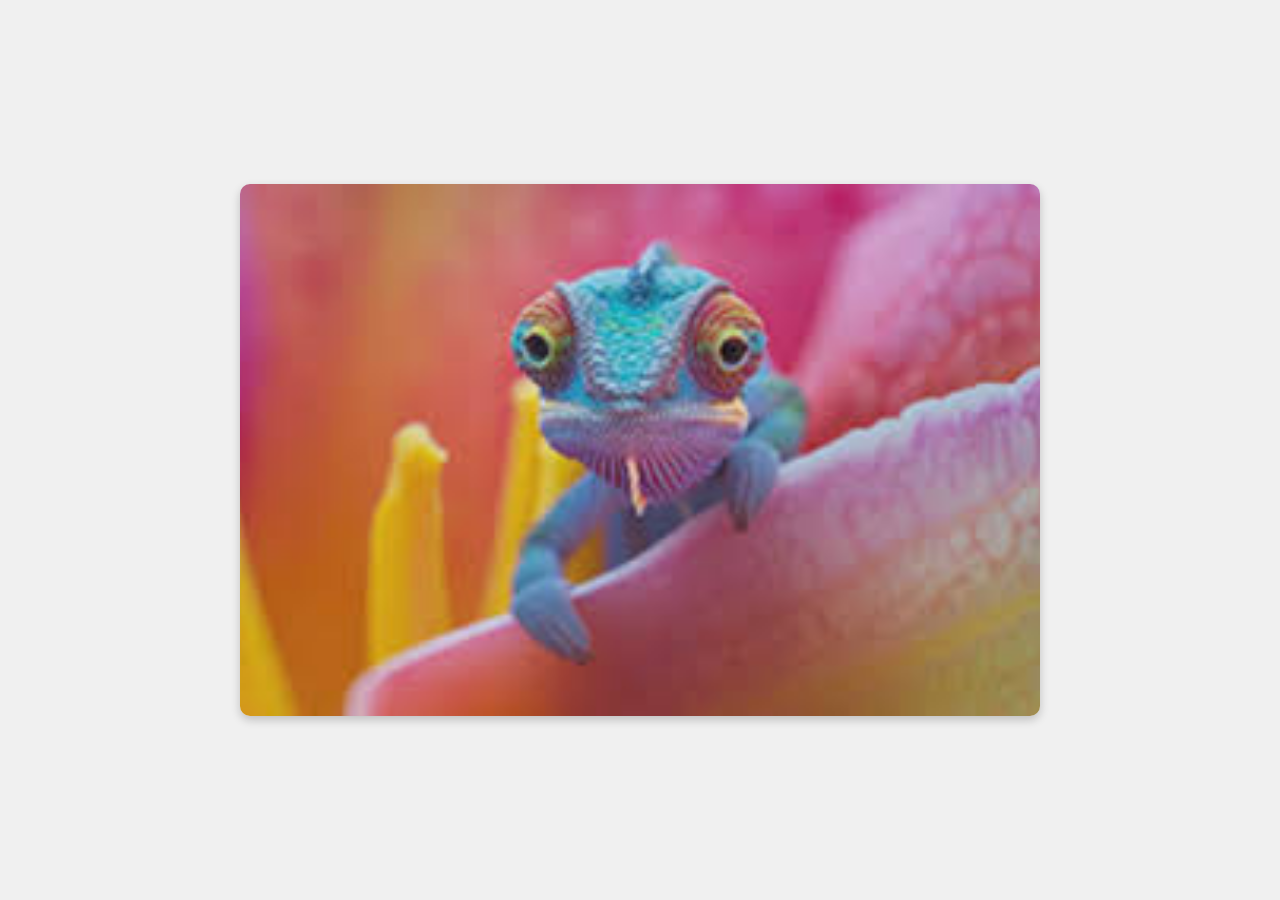
<file: crousal.html>
<!DOCTYPE html>
<html lang="en">
<head>
    <meta charset="UTF-8">
    <meta name="viewport" content="width=device-width, initial-scale=1.0">
    <title>Dynamic Photo Carousel</title>
    <style>
        body {
            margin: 0;
            font-family: Arial, sans-serif;
            display: flex;
            justify-content: center;
            align-items: center;
            height: 100vh;
            background-color: #f0f0f0;
        }

        .carousel-container {
            width: 90%;
            max-width: 800px;
            overflow: hidden;
            border-radius: 10px;
            box-shadow: 0 4px 10px rgba(0, 0, 0, 0.2);
        }

        .carousel {
            display: flex;
            transition: transform 1s ease-in-out;
        }

        .carousel img {
            width: 100%;
            flex-shrink: 0;
            object-fit: cover;
        }
    </style>
</head>
<body>
<div class="carousel-container">
    <div class="carousel"></div>
</div>

<script>
    document.addEventListener('DOMContentLoaded', () => {
        const imageFolder = './assets/picture/'; // Path to the folder containing images
        const carousel = document.querySelector('.carousel');
        const images = [
            `${imageFolder}image1.jpeg`,
            `${imageFolder}image2.jpeg`,
            `${imageFolder}image3.jpeg`
        ]; // Add image paths manually
        let currentIndex = 0;

        // Populate the carousel with images
        images.forEach((image) => {
            const imgElement = document.createElement('img');
            imgElement.src = image;
            imgElement.alt = "Carousel Image";
            carousel.appendChild(imgElement);
        });

        // Clone the first image for seamless looping
        const firstImageClone = carousel.firstElementChild.cloneNode(true);
        carousel.appendChild(firstImageClone);

        // Start carousel animation
        const totalImages = images.length + 1; // Include the cloned image
        setInterval(() => {
            currentIndex++;

            if (currentIndex === totalImages) {
                // Reset to the first image (seamlessly)
                carousel.style.transition = 'none';
                carousel.style.transform = 'translateX(0)';
                currentIndex = 0;
                // Allow the transition for the next cycle
                setTimeout(() => {
                    carousel.style.transition = 'transform 1s ease-in-out';
                }, 5);
            } else {
                carousel.style.transform = `translateX(-${currentIndex * 100}%)`;
            }
        }, 2000); // Change image every 1 second
    });
</script>
</body>
</html>
</file>
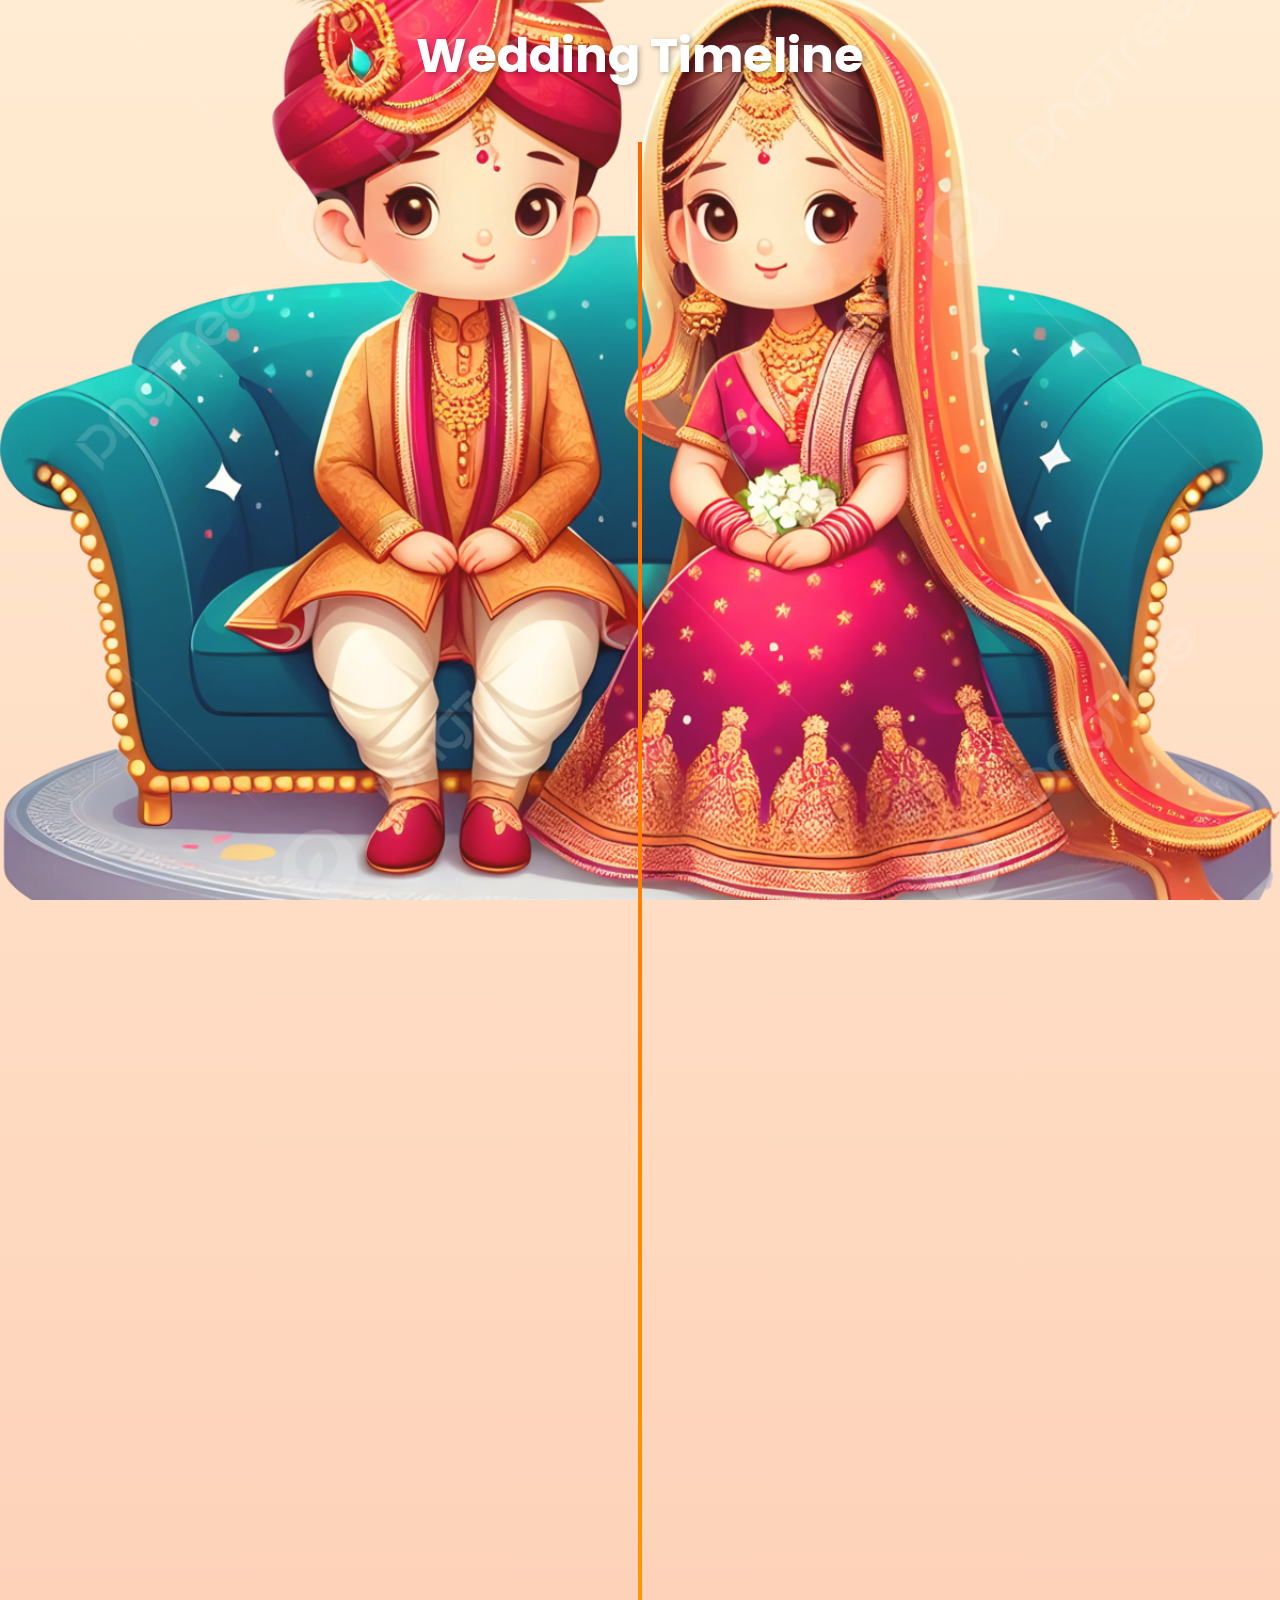
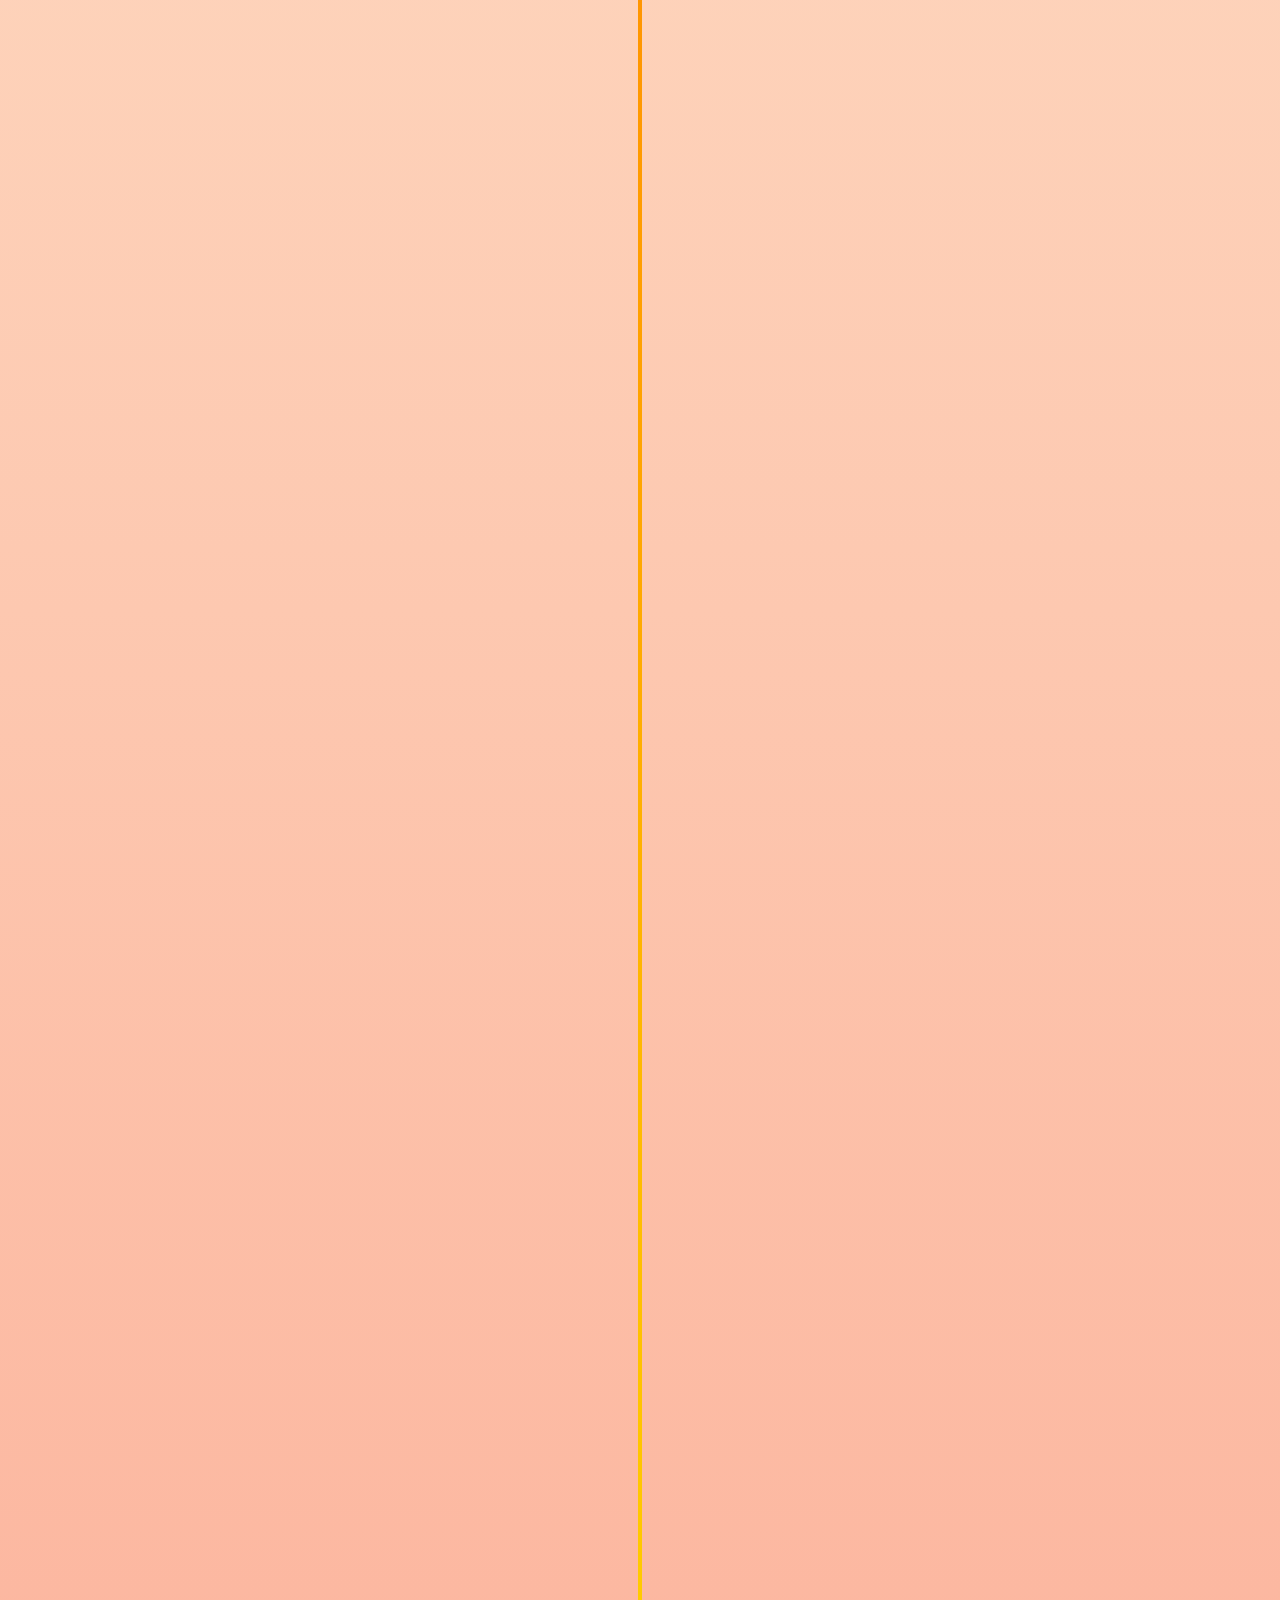
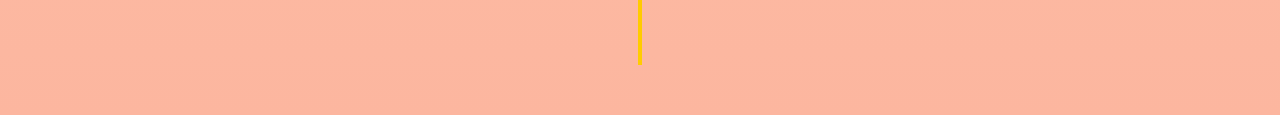
<file: timeline.html>
<!DOCTYPE html>
<html lang="en">
<head>
  <meta charset="UTF-8">
  <meta name="viewport" content="width=device-width, initial-scale=1.0">
  <title>Wedding Timeline</title>
  <link href="https://fonts.googleapis.com/css2?family=Poppins:wght@400;600&display=swap" rel="stylesheet">
  <style>
    body {
      margin: 0;
      font-family: 'Poppins', sans-serif;
      background: linear-gradient(to bottom, #ffecd2, #fcb69f);
      overflow-x: hidden;
      scroll-behavior: smooth;
    }

    /* Background Image */
    .background-image {
      position: fixed;
      top: 0;
      left: 0;
      width: 100%;
      height: 100%;
      background-image: url('./assets/img/bg1.png');
      background-size: cover;
      background-position: center;
      opacity: 0.9;
      z-index: -1;
    }

    h1 {
      text-align: center;
      font-size: 3em;
      margin: 20px 0;
      text-shadow: 2px 2px 5px rgba(0, 0, 0, 0.3);
      color: white/* Solid orange color */
    }


    .timeline {
      position: relative;
      width: 80%;
      margin: 50px auto;
    }

    .line {
      position: absolute;
      left: 50%;
      top: 0;
      width: 4px;
      height: 100%;
      background: linear-gradient(180deg, #ff6600, #ffcc00);
      z-index: 0;
      transform: translateX(-50%);
    }

    .event {
      position: relative;
      display: flex;
      align-items: center;
      margin: 50px 0;
      opacity: 0;
      transform: translateY(20px);
      animation: fadeIn 1s forwards;
    }

    .event.left {
      justify-content: flex-end;
      animation-delay: 0.3s;
    }

    .event.right {
      justify-content: flex-start;
      animation-delay: 0.6s;
    }

    .event-content {
      position: relative;
      max-width: 400px;
      padding: 20px;
      background: #fff;
      border-radius: 12px;
      box-shadow: 0 8px 20px rgba(0, 0, 0, 0.2);
      z-index: 1;
      transition: transform 0.3s ease, box-shadow 0.3s ease;
    }

    .event-content p {
      margin: 0;
      color: #666;
      line-height: 1.5;
      display: flex;
      flex-direction: column;
      align-items: center;  /* Centers the content horizontally */
    }

    .event-date {
      color: darkslategray;
      font-weight: bold;
      font-size: 1.2em;
      margin-top: 5px;  /* Adds some spacing between the description and the date */
    }


    .event-content:hover {
      transform: scale(1.05);
      box-shadow: 0 10px 30px rgba(0, 0, 0, 0.3);
    }

    .event.left .event-content {
      text-align: right;
    }

    .event.right .event-content {
      text-align: left;
    }

    .event .icon {
      position: absolute;
      top: 50%;
      width: 60px;
      height: 60px;
      background: linear-gradient(135deg, #ff6600, #ffcc00);
      color: white;
      font-size: 24px;
      font-weight: bold;
      border-radius: 50%;
      display: flex;
      align-items: center;
      justify-content: center;
      z-index: 2;
      box-shadow: 0 4px 10px rgba(0, 0, 0, 0.1);
      transform: translateY(-50%);
    }

    .event.left .icon {
      right: calc(50% + 20px);
    }

    .event.right .icon {
      left: calc(50% + 20px);
    }

    .event-content h3 {
      margin: 0 0 10px;
      color: #ff6600;
      font-size: 1.8em;
    }

    .event-content p {
      margin: 0;
      color: #666;
      line-height: 1.5;
    }

    .event-content img {
      width: 100%;
      border-radius: 8px;
      margin-top: 15px;
    }

    @keyframes fadeIn {
      from {
        opacity: 0;
        transform: translateY(20px);
      }
      to {
        opacity: 1;
        transform: translateY(0);
      }
    }

    @media screen and (max-width: 768px) {
      .event {
        flex-direction: column;
      }

      .event.left .event-content,
      .event.right .event-content {
        text-align: center;
      }

      .event.left .icon,
      .event.right .icon {
        position: static;
        margin-bottom: 20px;
        transform: none;
      }
    }
  </style>
</head>
<body>
<!-- Background Image -->
<div class="background-image"></div>

<h1>Wedding Timeline</h1>
<div class="timeline">
  <div class="line"></div>
  <!-- Haldi Event -->
  <div class="event left">
    <div class="icon">🌼</div>
    <div class="event-content">
      <h3>Haldi</h3>
      <p>Haldi ki holi 💛✨ #BrideToBe.
        <span class="event-date">24th Jan 2025, 10 am</span>
        <span class="event-date">At Bride's place</span>
      </p>
      <img src="assets/img/haldi.jpeg" alt="Haldi Ceremony">
    </div>
  </div>
  <!-- Mehndi Event -->
  <div class="event right">
    <div class="icon">🌿</div>
    <div class="event-content">
      <h3>Mehndi</h3>
      <p>💚 Mehandi ke Rang , Pyar ke Sang 💚#RaHa.
        <span class="event-date">24th Jan 2025, 7 pm</span>
        <span class="event-date">At Bride's place</span><!-- The date is now in a separate span element -->
      </p>
      <img src="assets/img/mehandi.jpg" alt="Mehndi Ceremony">
    </div>
  </div>

  <!-- Sangeet Event -->
  <div class="event left">
    <div class="icon">🎶</div>
    <div class="event-content">
      <h3>Sangeet</h3>
      <p>🎷🎶 Ek Sham Dhun ke naam 🎶🎷
        <span class="event-date">24th Jan 2025, 7 pm</span>
        <span class="event-date">At Bride's place</span>
      </p>
      <img src="assets/img/sangeet.jpeg" alt="Sangeet Night">
    </div>
  </div>
  <!-- Wedding Event -->
  <div class="event right">
    <div class="icon">🥁</div>
    <div class="event-content">
      <h3>Wedding</h3>
      <p> 🙏 Shubh Arambh  🙏
        <span class="event-date">26th Jan 2025, 7 pm</span>
      </p>
      <img src="assets/img/wedding.jpg" alt="Wedding Ceremony">
    </div>
  </div>
</div>
<div class="music">
  <audio src="./assets/mp3/timeline.mp3" id="my_audio" loop="loop"></audio>
</div>
<script>
  document.addEventListener('DOMContentLoaded', () => {
    const audio = document.getElementById('my_audio');

    // Function to play audio on page load (desktop autoplay)
    const playAudio = () => {
      audio.play().catch(error => {
        console.log("Autoplay blocked. Waiting for user interaction...");
      });
    };

    // Function to play audio after user interaction (mobile)
    const enableAudio = () => {
      audio.muted = false; // Unmute audio
      audio.play().catch(error => console.error("Failed to play audio:", error));
      document.body.removeEventListener('click', enableAudio); // Remove listener after enabling
    };

    // Try autoplay on desktop browsers
    playAudio();

    // Add event listener for mobile or desktop user interaction as a fallback
    document.body.addEventListener('click', enableAudio);

    // Also listen for touch events on mobile to ensure audio can play after touch
    document.body.addEventListener('touchstart', enableAudio);
  });
</script>
</body>
</html>
</file>
